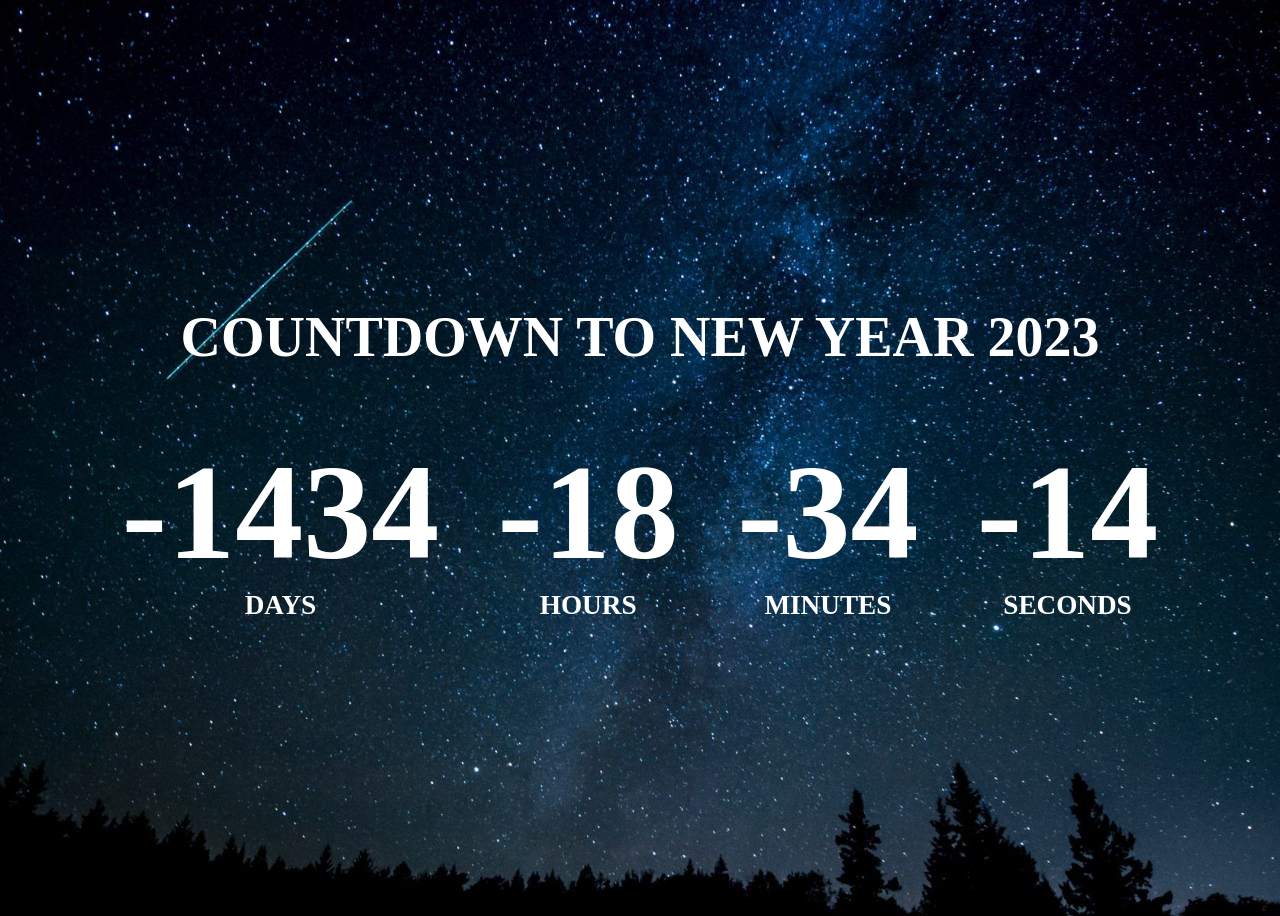
<file: index.html>
<!DOCTYPE html>
<html lang="en">
<head>
    <meta charset="UTF-8">
    <meta http-equiv="X-UA-Compatible" content="IE=edge">
    <meta name="viewport" content="width=device-width, initial-scale=1.0">
    <title>Countdown</title>
    <link rel="stylesheet" href="style.css">
</head>
<body>
    <h1>Countdown to New Year 2023</h1>
    <div>
        <div class="countdown"><span id="days"></span>days</div>
        <div class="countdown"><span id="hours"></span>hours</div>
        <div class="countdown"><span id="minutes"></span>minutes</div>
        <div class="countdown"><span id="seconds"></span>seconds</div>
    </div>
    <script src="app.js"></script>
</body>
</html>
</file>
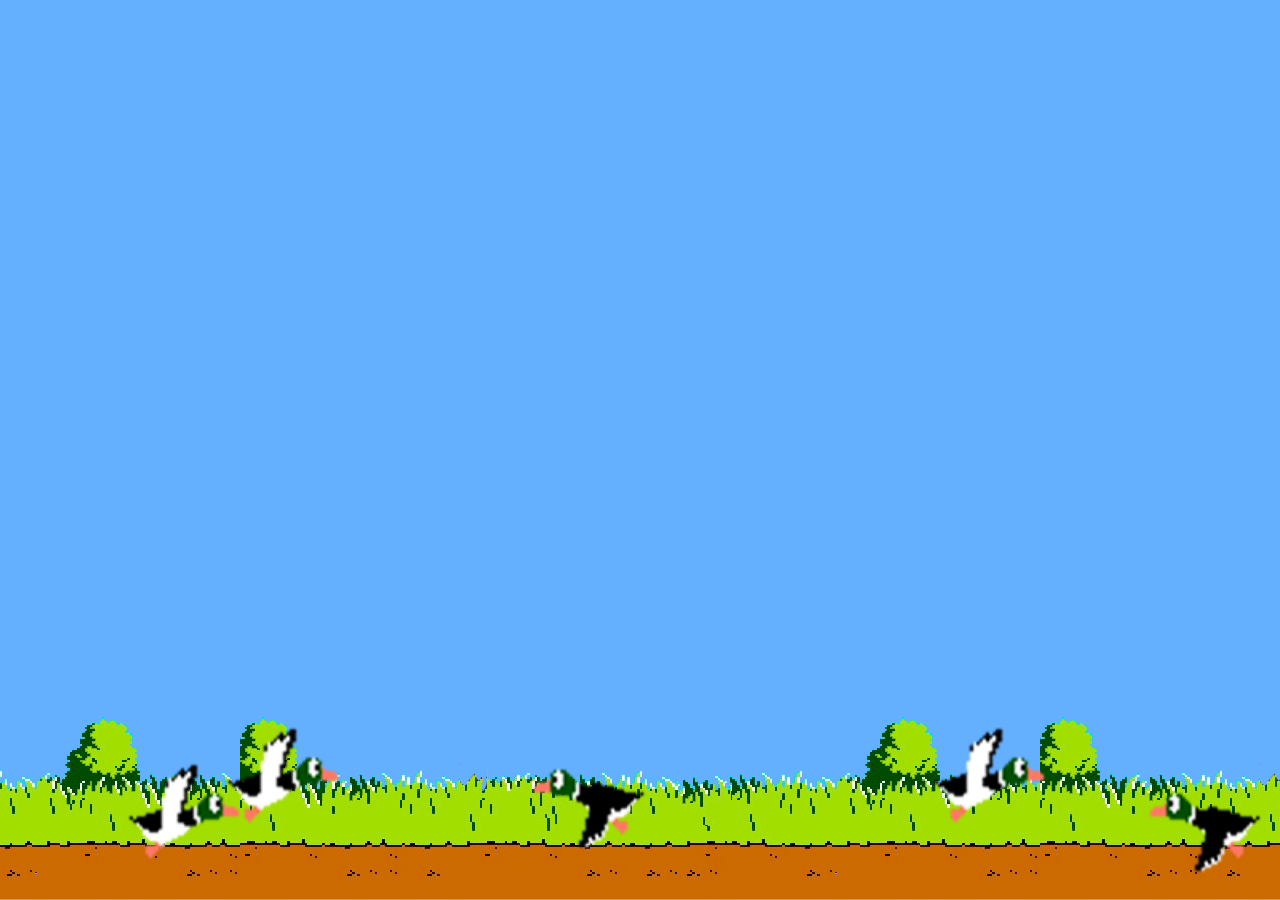
<file: DuckHunt/index.html>
<!DOCTYPE html>
<html lang="en">
<head>
    <meta charset="UTF-8">
    <meta http-equiv="X-UA-Compatible" content="IE=edge">
    <meta name="viewport" content="width=device-width, initial-scale=1.0">
    <title>Duck Hunt</title>
    <link rel="stylesheet" href="style.css">
</head>
<body>
    <h1 class="winning">You Win!</h1>
    <script src="app.js"></script>
    
</body>
</html>
</file>
<file: style.css>
body{
    background-image: url(img/Stars.jpg);
    background-size: cover;
    color: white;

    height: 100vh;
    font-weight: bold;
    text-align: center;
    text-transform: uppercase;

    display: flex;
    align-items: center;
    flex-direction: column;
    justify-content: center;
}

h1{
    font-size: 3.5em;
}

.countdown {
    display: inline-block;
    font-size: 1.7em;
    padding: 1em;
}

.countdown span {
    display: block;
    font-size: 5em;
}
</file>
<file: DuckHunt/style.css>
body {

    background: #64b0ff url(./images/scene/back/0.png) repeat-x fixed bottom;

    height: 100vh;
    width: 100vw;
    margin: 0;
    display: flex;
    justify-content: center;
    align-items: center;
}

.winning {
    color: white;
    font-size: 6em;
    text-transform: uppercase;
    opacity: 0;
}

.duck {
    background-repeat: no-repeat;
    background-size: contain;
    cursor: crosshair;

    position: absolute;
    height: 120px;
    width: 120px;
}
</file>
